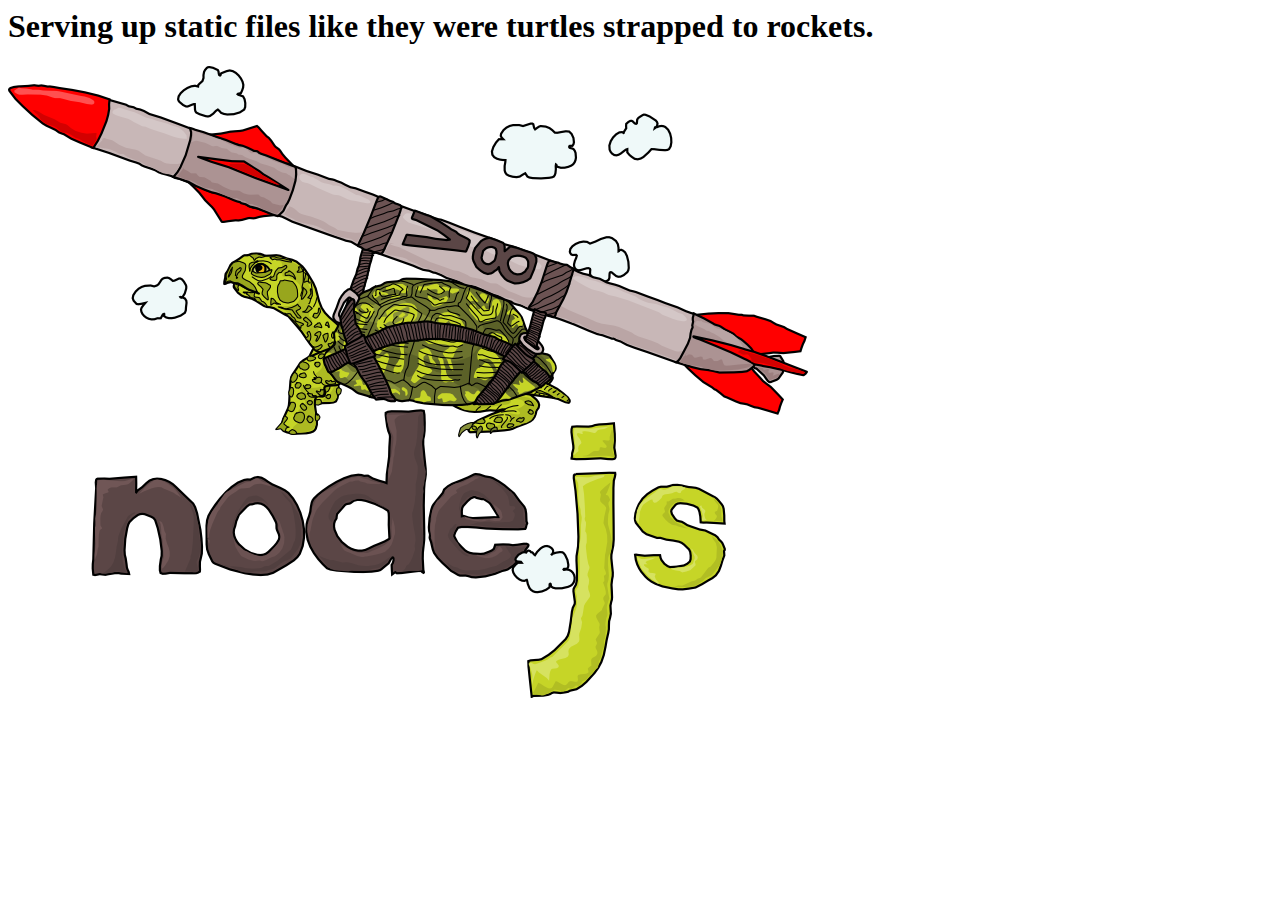
<file: node_modules/http-server/public/index.html>
<html>
  <head>
    <title>node.js http server</title>
  </head>
  <body>

    <h1>Serving up static files like they were turtles strapped to rockets.</h1>

    <img src="./img/turtle.png"/>
  </body>
</html>
</file>
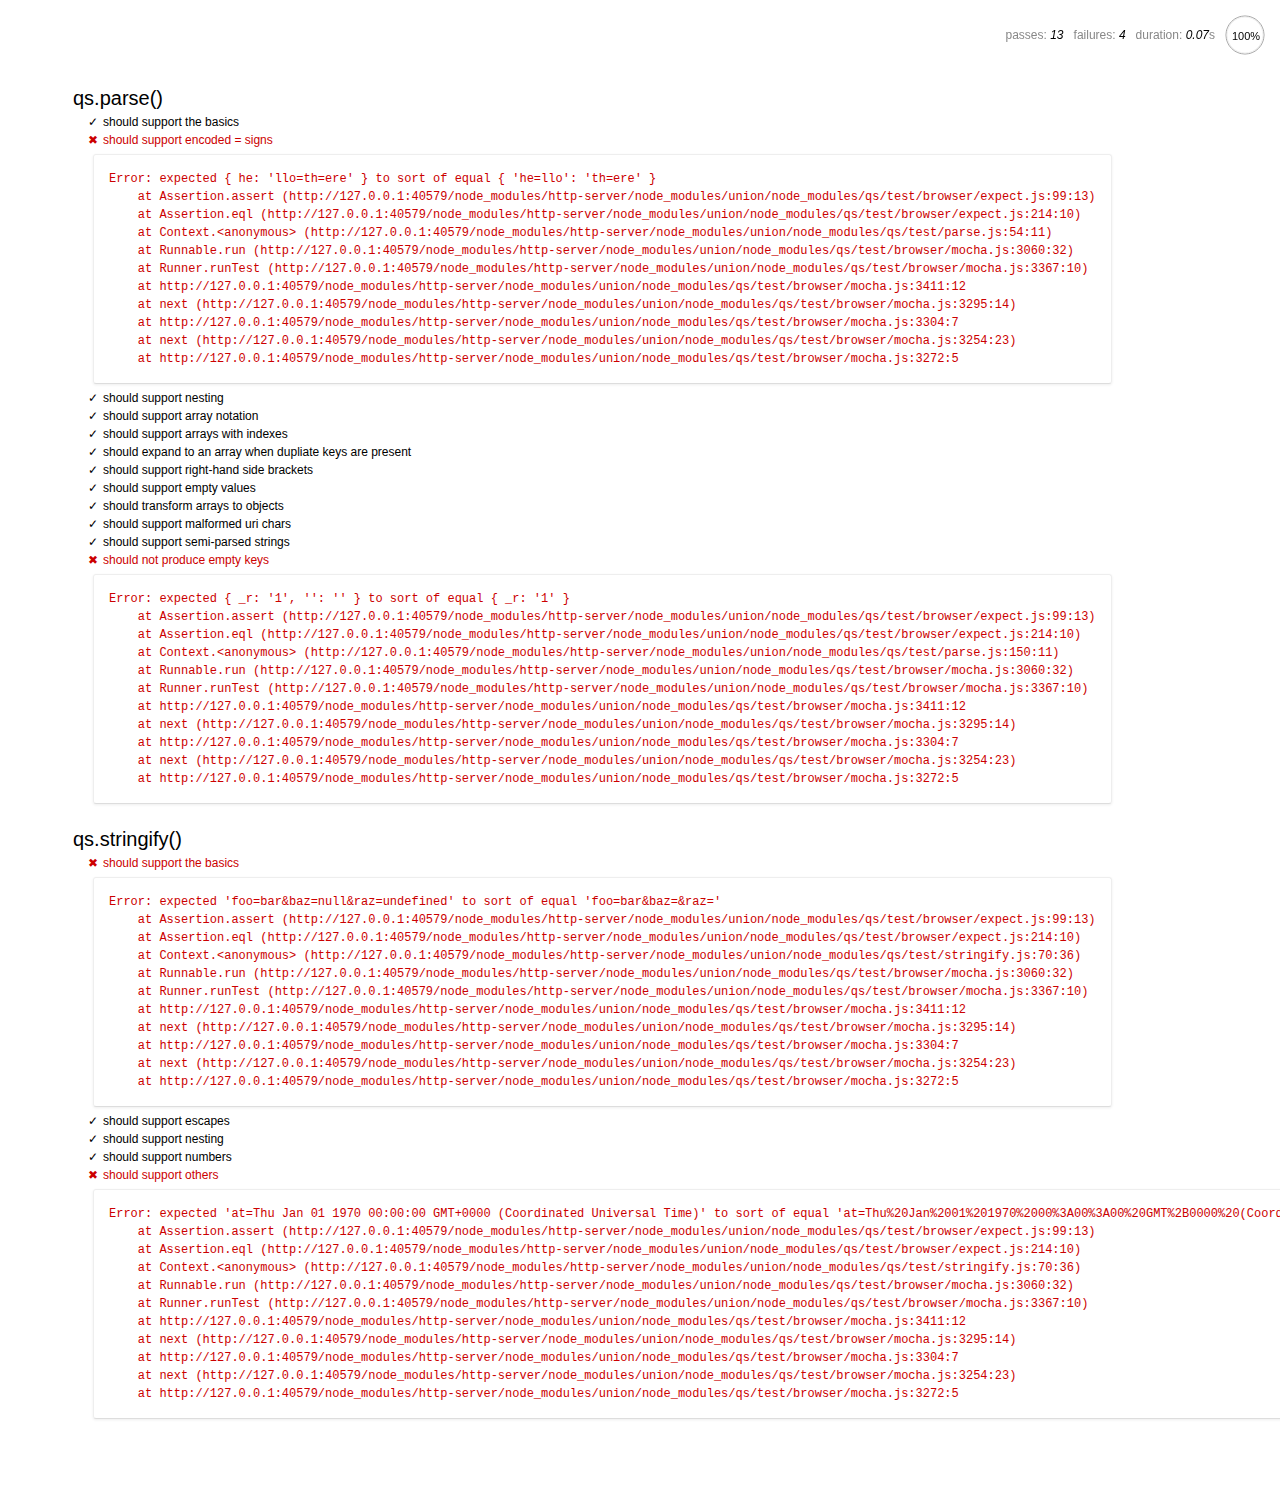
<file: node_modules/http-server/node_modules/union/node_modules/qs/test/browser/index.html>
<html>
  <head>
    <title>Mocha</title>
    <meta http-equiv="Content-Type" content="text/html; charset=UTF-8">
    <link rel="stylesheet" href="mocha.css" />
    <script src="jquery.js" type="text/javascript"></script>
    <script src="expect.js"></script>
    <script src="mocha.js"></script>
    <script>mocha.setup('bdd')</script>
    <script src="qs.js"></script>
    <script src="../parse.js"></script>
    <script src="../stringify.js"></script>
    <script>onload = mocha.run;</script>
  </head>
  <body>
    <div id="mocha"></div>
  </body>
</html>
</file>
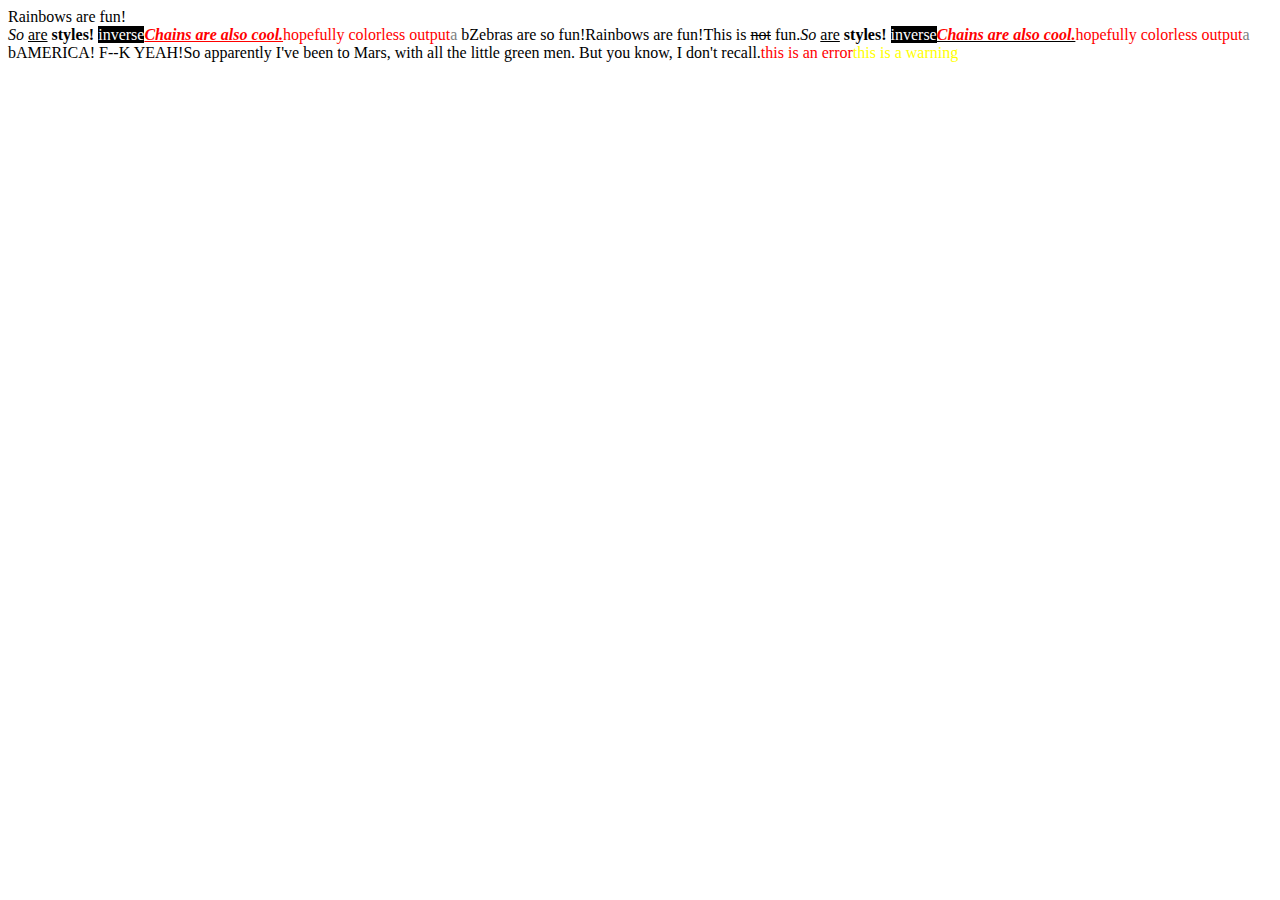
<file: node_modules/http-server/node_modules/colors/example.html>
<!DOCTYPE HTML>
<html lang="en-us">
  <head>
    <meta http-equiv="Content-type" content="text/html; charset=utf-8">
    <title>Colors Example</title>
    <script src="colors.js"></script>
  </head>
  <body>
    <script>

    var test = colors.red("hopefully colorless output");

    document.write('Rainbows are fun!'.rainbow + '<br/>');
    document.write('So '.italic + 'are'.underline + ' styles! '.bold + 'inverse'.inverse); // styles not widely supported
    document.write('Chains are also cool.'.bold.italic.underline.red); // styles not widely supported
    //document.write('zalgo time!'.zalgo);
    document.write(test.stripColors);
    document.write("a".grey + " b".black);

    document.write("Zebras are so fun!".zebra);

    document.write(colors.rainbow('Rainbows are fun!'));
    document.write("This is " + "not".strikethrough + " fun.");

    document.write(colors.italic('So ') + colors.underline('are') + colors.bold(' styles! ') + colors.inverse('inverse')); // styles not widely supported
    document.write(colors.bold(colors.italic(colors.underline(colors.red('Chains are also cool.'))))); // styles not widely supported
    //document.write(colors.zalgo('zalgo time!'));
    document.write(colors.stripColors(test));
    document.write(colors.grey("a") + colors.black(" b"));

    colors.addSequencer("america", function(letter, i, exploded) {
      if(letter === " ") return letter;
      switch(i%3) {
        case 0: return letter.red;
        case 1: return letter.white;
        case 2: return letter.blue;
      }
    });

    colors.addSequencer("random", (function() {
      var available = ['bold', 'underline', 'italic', 'inverse', 'grey', 'yellow', 'red', 'green', 'blue', 'white', 'cyan', 'magenta'];

      return function(letter, i, exploded) {
        return letter === " " ? letter : letter[available[Math.round(Math.random() * (available.length - 1))]];
      };
    })());

    document.write("AMERICA! F--K YEAH!".america);
    document.write("So apparently I've been to Mars, with all the little green men. But you know, I don't recall.".random);

    //
    // Custom themes
    //

    colors.setTheme({
      silly: 'rainbow',
      input: 'grey',
      verbose: 'cyan',
      prompt: 'grey',
      info: 'green',
      data: 'grey',
      help: 'cyan',
      warn: 'yellow',
      debug: 'blue',
      error: 'red'
    });

    // outputs red text
    document.write("this is an error".error);

    // outputs yellow text
    document.write("this is a warning".warn);

    </script>
  </body>
</html>
</file>
<file: node_modules/http-server/node_modules/union/node_modules/qs/test/browser/mocha.css>
body {
  font: 20px/1.5 "Helvetica Neue", Helvetica, Arial, sans-serif;
  padding: 60px 50px;
}

#mocha h1, h2 {
  margin: 0;
}

#mocha h1 {
  margin-top: 15px;
  font-size: 1em;
  font-weight: 200;
}

#mocha .suite .suite h1 {
  margin-top: 0;
  font-size: .8em;
}

#mocha h2 {
  font-size: 12px;
  font-weight: normal;
  cursor: pointer;
}

#mocha .suite {
  margin-left: 15px;
}

#mocha .test {
  margin-left: 15px;
}

#mocha .test:hover h2::after {
  position: relative;
  top: 0;
  right: -10px;
  content: '(view source)';
  font-size: 12px;
  font-family: arial;
  color: #888;
}

#mocha .test.pending:hover h2::after {
  content: '(pending)';
  font-family: arial;
}

#mocha .test.pass.medium .duration {
  background: #C09853;
}

#mocha .test.pass.slow .duration {
  background: #B94A48;
}

#mocha .test.pass::before {
  content: '✓';
  font-size: 12px;
  display: block;
  float: left;
  margin-right: 5px;
}

#mocha .test.pass .duration {
  font-size: 9px;
  margin-left: 5px;
  padding: 2px 5px;
  color: white;
  -webkit-box-shadow: inset 0 1px 1px rgba(0,0,0,.2);
  -moz-box-shadow: inset 0 1px 1px rgba(0,0,0,.2);
  box-shadow: inset 0 1px 1px rgba(0,0,0,.2);
  -webkit-border-radius: 5px;
  -moz-border-radius: 5px;
  -ms-border-radius: 5px;
  -o-border-radius: 5px;
  border-radius: 5px;
}

#mocha .test.pass.fast .duration {
  display: none;
}

#mocha .test.pending {
  color: #0b97c4;
}

#mocha .test.pending::before {
  content: '◦';
  color: #0b97c4;
}

#mocha .test.fail {
  color: #c00;
}

#mocha .test.fail pre {
  color: black;
}

#mocha .test.fail::before {
  content: '✖';
  font-size: 12px;
  display: block;
  float: left;
  margin-right: 5px;
  color: #c00;
}

#mocha .test pre.error {
  color: #c00;
}

#mocha .test pre {
  display: inline-block;
  font: 12px/1.5 monaco, monospace;
  margin: 5px;
  padding: 15px;
  border: 1px solid #eee;
  border-bottom-color: #ddd;
  -webkit-border-radius: 3px;
  -webkit-box-shadow: 0 1px 3px #eee;
}

#error {
  color: #c00;
  font-size: 1.5  em;
  font-weight: 100;
  letter-spacing: 1px;
}

#stats {
  position: fixed;
  top: 15px;
  right: 10px;
  font-size: 12px;
  margin: 0;
  color: #888;
}

#stats .progress {
  float: right;
  padding-top: 0;
}

#stats em {
  color: black;
}

#stats li {
  display: inline-block;
  margin: 0 5px;
  list-style: none;
  padding-top: 11px;
}

code .comment { color: #ddd }
code .init { color: #2F6FAD }
code .string { color: #5890AD }
code .keyword { color: #8A6343 }
code .number { color: #2F6FAD }
</file>
